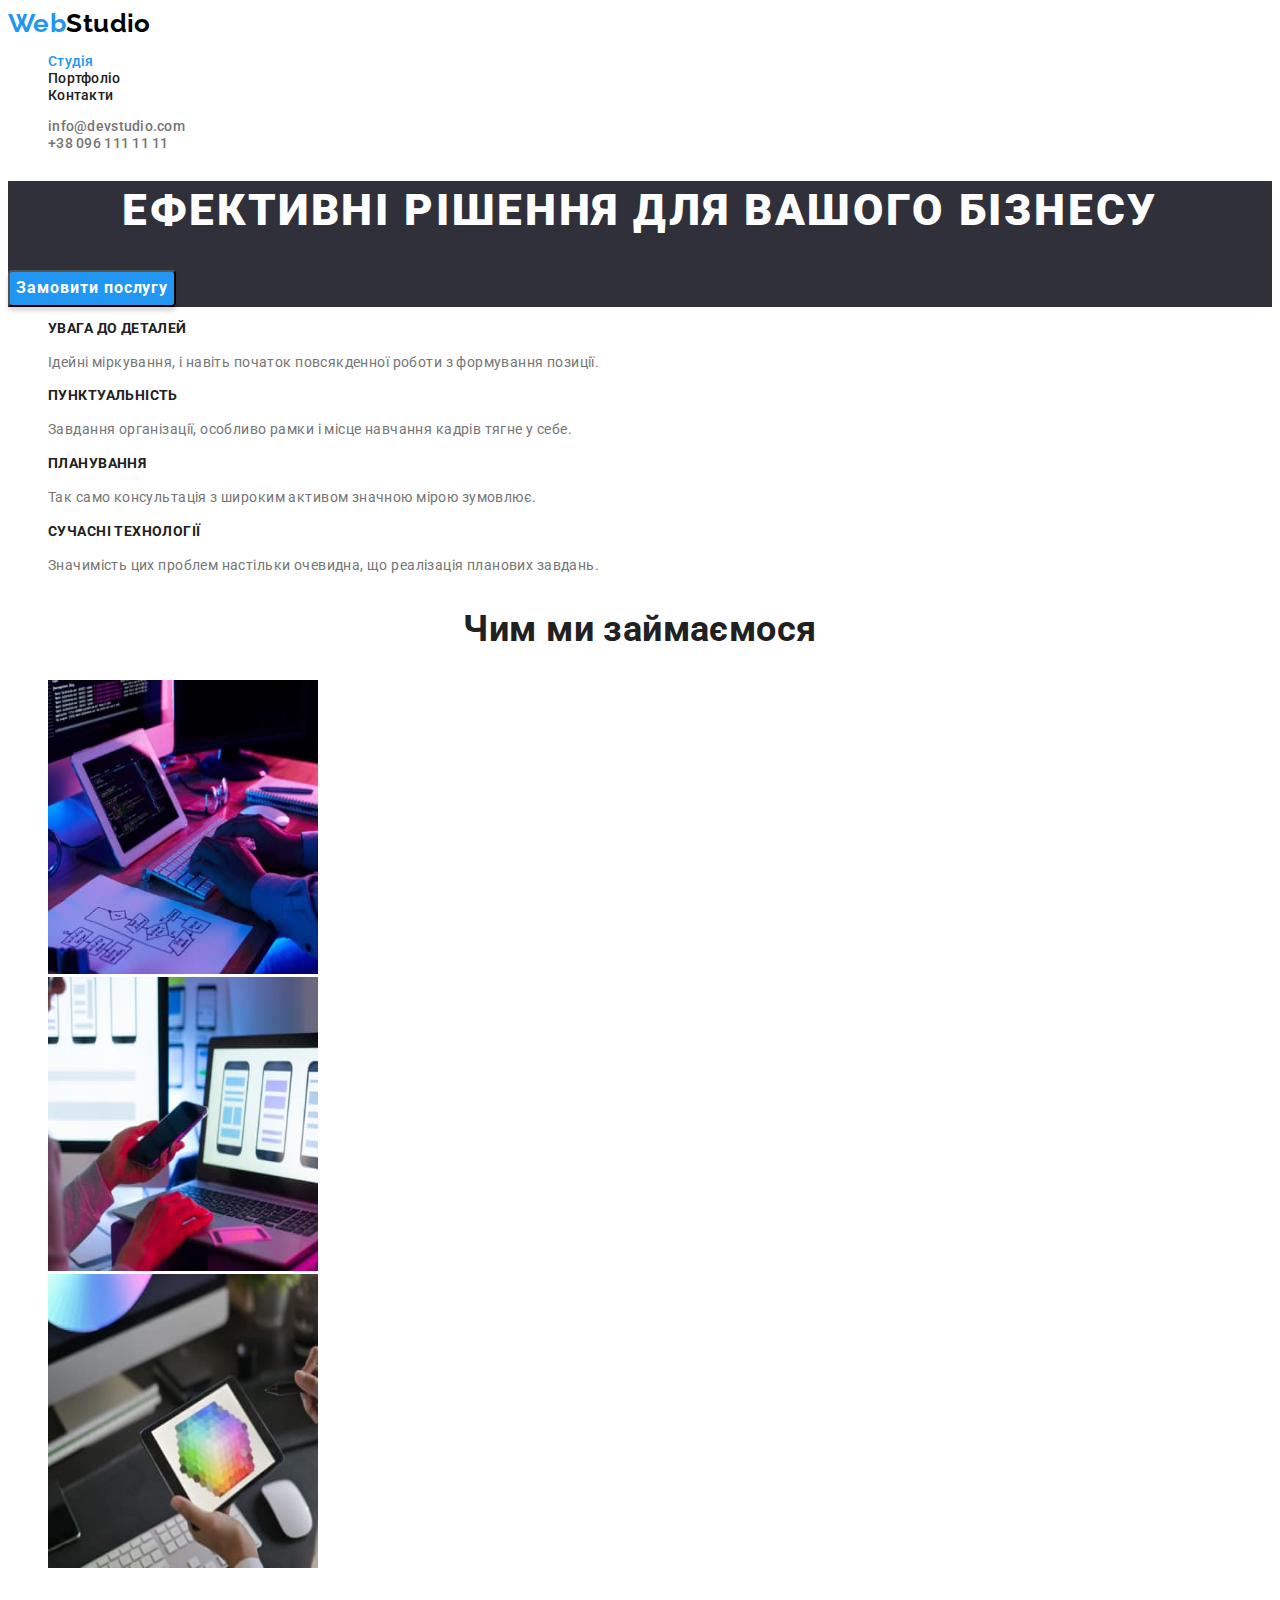
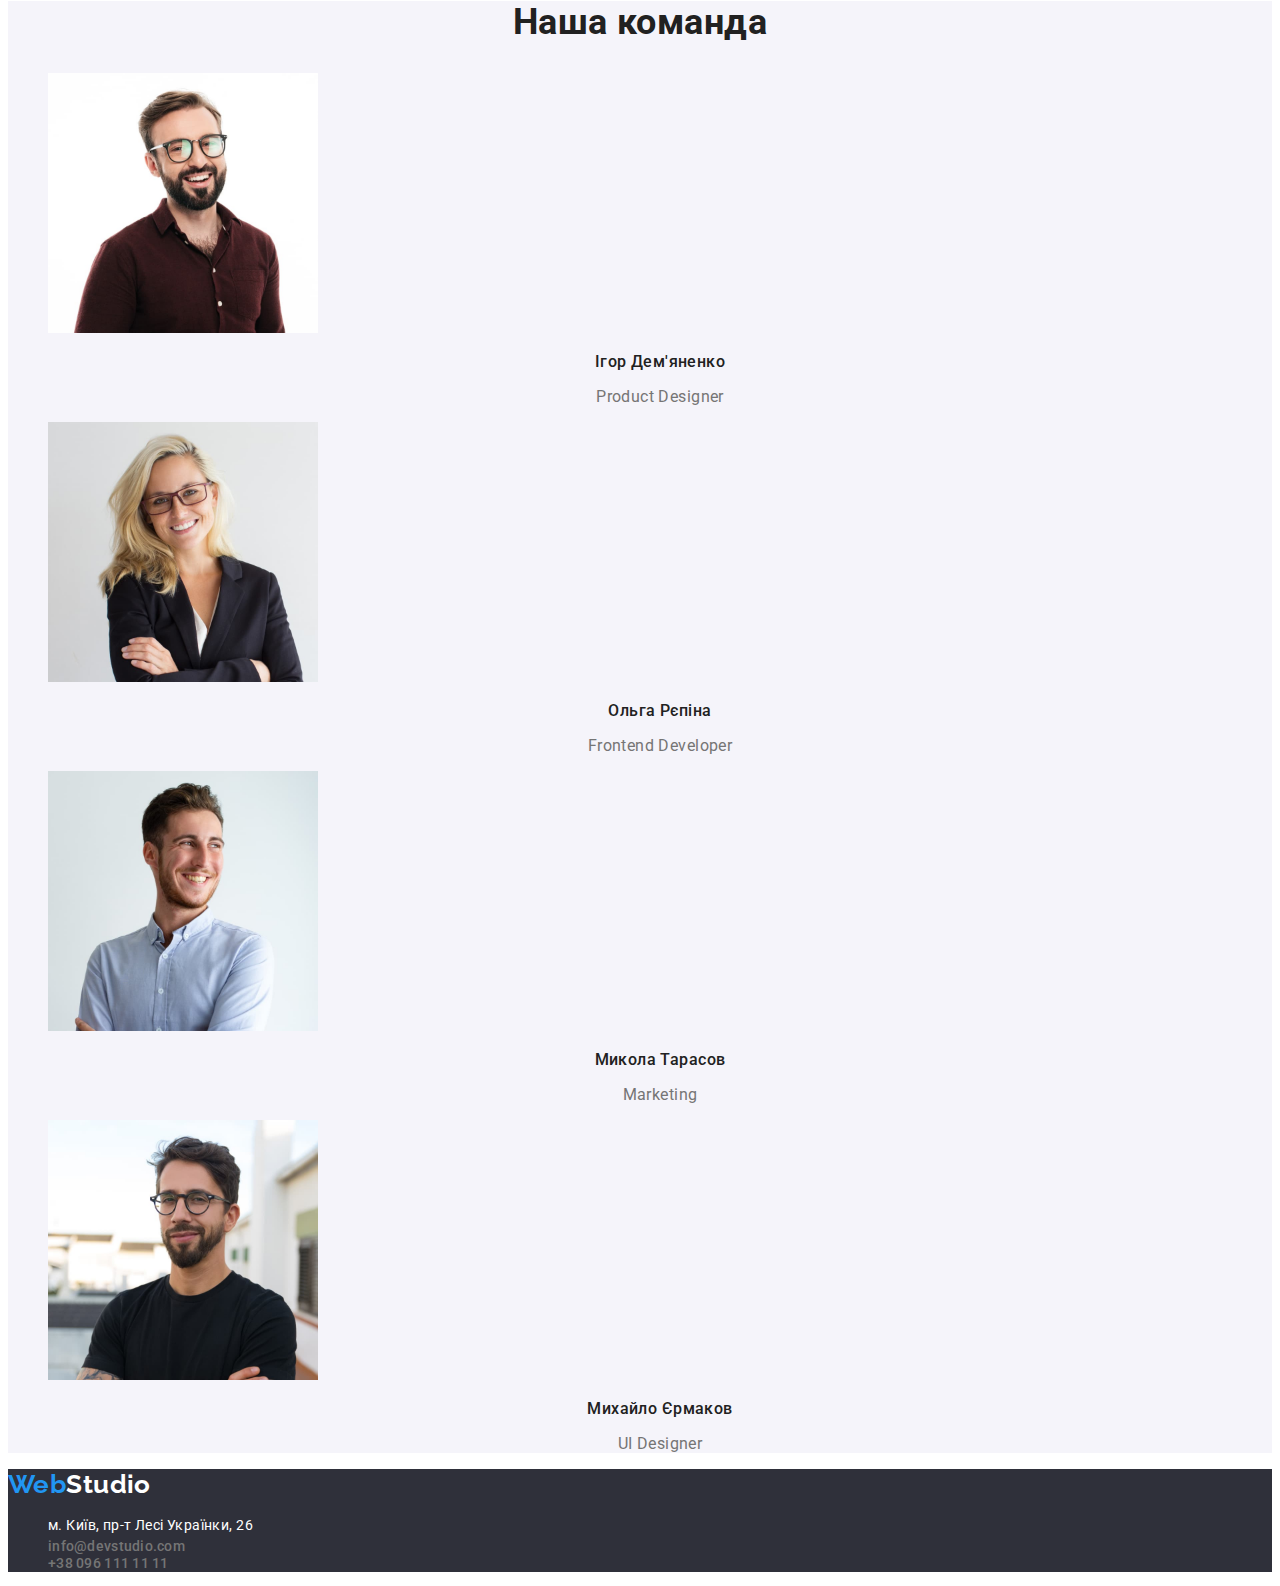
<file: index.html>
<!DOCTYPE html>
<html lang="ua">
<head>
    <meta charset="UTF-8">
    <meta http-equiv="X-UA-Compatible" content="IE=edge">
    <meta name="viewport" content="width=device-width, initial-scale=1.0">
    <title>WebStudio</title>
    <link rel="preconnect" href="https://fonts.googleapis.com">
    <link rel="preconnect" href="https://fonts.gstatic.com" crossorigin>
    <link href="https://fonts.googleapis.com/css2?family=Raleway:wght@700&family=Roboto:wght@400;500;700;900&display=swap" 
    rel="stylesheet">
    <link rel="stylesheet" href="./css/styles.css">
</head>
<body>
    <!--Шапка сторінки-->
    <header class="page-header">
        <nav class="navigation">
            <a class="logo link " href="./index.html"><span class="accent">Web</span>Studio</a>
            <ul class="menu">
                <li class="menu-item"><a class="menu-link link current" href="./index.html">Студія</a></li>
                <li class="menu-item"><a class="menu-link link" href="./portfolio.html">Портфоліо</a></li>
                <li class="menu-item"><a class="menu-link link" href="">Контакти</a></li>
            </ul>
        </nav>
        <ul>
            <li>
                <a class="contact-mail link" href="mailto:info@devstudio.com">info@devstudio.com</a>
            </li>
            <li>
                <a class="contact-phone-number link" href="tel:+380961111111">+38 096 111 11 11</a>
            </li>
        </ul>

    </header>
    <main>
        <section class="hero">
            <h1 class="title">ЕФЕКТИВНІ РІШЕННЯ ДЛЯ ВАШОГО БІЗНЕСУ</h1>
            <button class="modal-open-btn" type="button">Замовити послугу</button>     
        </section>
        <section class="work">
            <h2 hidden>Переваги</h2>
            <ul>
                <li>
                    <h3 class="about-title">УВАГА ДО ДЕТАЛЕЙ</h3>
                    <p class="about-text">Ідейні міркування, і навіть початок повсякденної роботи з 
                        формування позиції.</p>
                </li>
                <li>
                    <h3 class="about-title">ПУНКТУАЛЬНІСТЬ</h3>
                    <p class="about-text">Завдання організації, особливо рамки і місце 
                       навчання кадрів тягне у себе.</p>
                </li>
                <li>
                    <h3 class="about-title">ПЛАНУВАННЯ</h3>
                    <p class="about-text">Так само консультація з широким активом 
                        значною мірою зумовлює.</p>
                </li>
                <li>
                    <h3 class="about-title">СУЧАСНІ ТЕХНОЛОГІЇ</h3>
                    <p class="about-text">Значимість цих проблем настільки очевидна, 
                       що реалізація планових завдань.</p>
                </li>
            </ul>
        </section>
        <section>   
            <h2 class="section-title">Чим ми займаємося</h2>
            <ul>
                <li>
                    <img class="image picture" src="./images/box-1.jpg" alt="Ноутбук" width="270" height="294">
                </li>
                <li>
                    <img class="image picture" src="./images/box-2.jpg" alt="Телефон" width="270" height="294">
                </li>
                <li>
                    <img class="image picture" src="./images/box-3.jpg" alt="Планшет" width="270" height="294"> 
                </li>
            </ul>
        </section>
        <section class="team">   
            <h2 class="section-title">Наша команда</h2>
            <ul>
                <li>
                    <img class="image picture" src="./images/team-1.jpg" alt="Ігор Дем'яненко" width="270" height="260">
                    <h3 class="team-name">Ігор Дем'яненко</h3>
                    <p class="team-position">Product Designer</p>
                </li>
                <li>
                    <img class="image picture" src="./images/team-2.jpg" alt="Ольга Рєпіна" width="270" height="260">
                    <h3 class="team-name">Ольга Рєпіна</h3>
                    <p class="team-position">Frontend Developer</p>
                </li>
                <li>
                    <img class="image picture" src="./images/team-3.jpg" alt="Ольга Рєпіна" width="270" height="260">
                    <h3 class="team-name">Микола Тарасов</h3>
                    <p class="team-position">Marketing</p> 
                </li>
                <li>
                    <img class="image picture" src="./images/team-4.jpg" alt="Ольга Рєпіна" width="270" height="260">
                    <h3 class="team-name">Михайло Єрмаков</h3>
                    <p class="team-position">UI Designer</p> 
                </li>
            </ul>

        </section>
    </main>
    <!--Підвал Сторінки-->
    <footer class="footer-page">
        <a class="logo link footer-logo " href="./index.html"><span class="accent">Web</span>Studio</a>
        <address class="address">
            <ul>
                <li>
                    <a class="maps link" href="https://goo.gl/maps/CPtrU1FHBa2aNyZL9" target="_blank" rel="noopener noreferrer nofollow">м. Київ, пр-т Лесі Українки, 26</a> 
                </li>
                <li>
                    <a class="contact-mail link" href="mailto:info@devstudio.com">info@devstudio.com</a>
                </li>
                <li>
                    <a class="contact-phone-number link" href="tel:+380961111111">+38 096 111 11 11</a>
                </li>
            </ul>
        </address>  
    </footer>

</body>
</html>
</file>
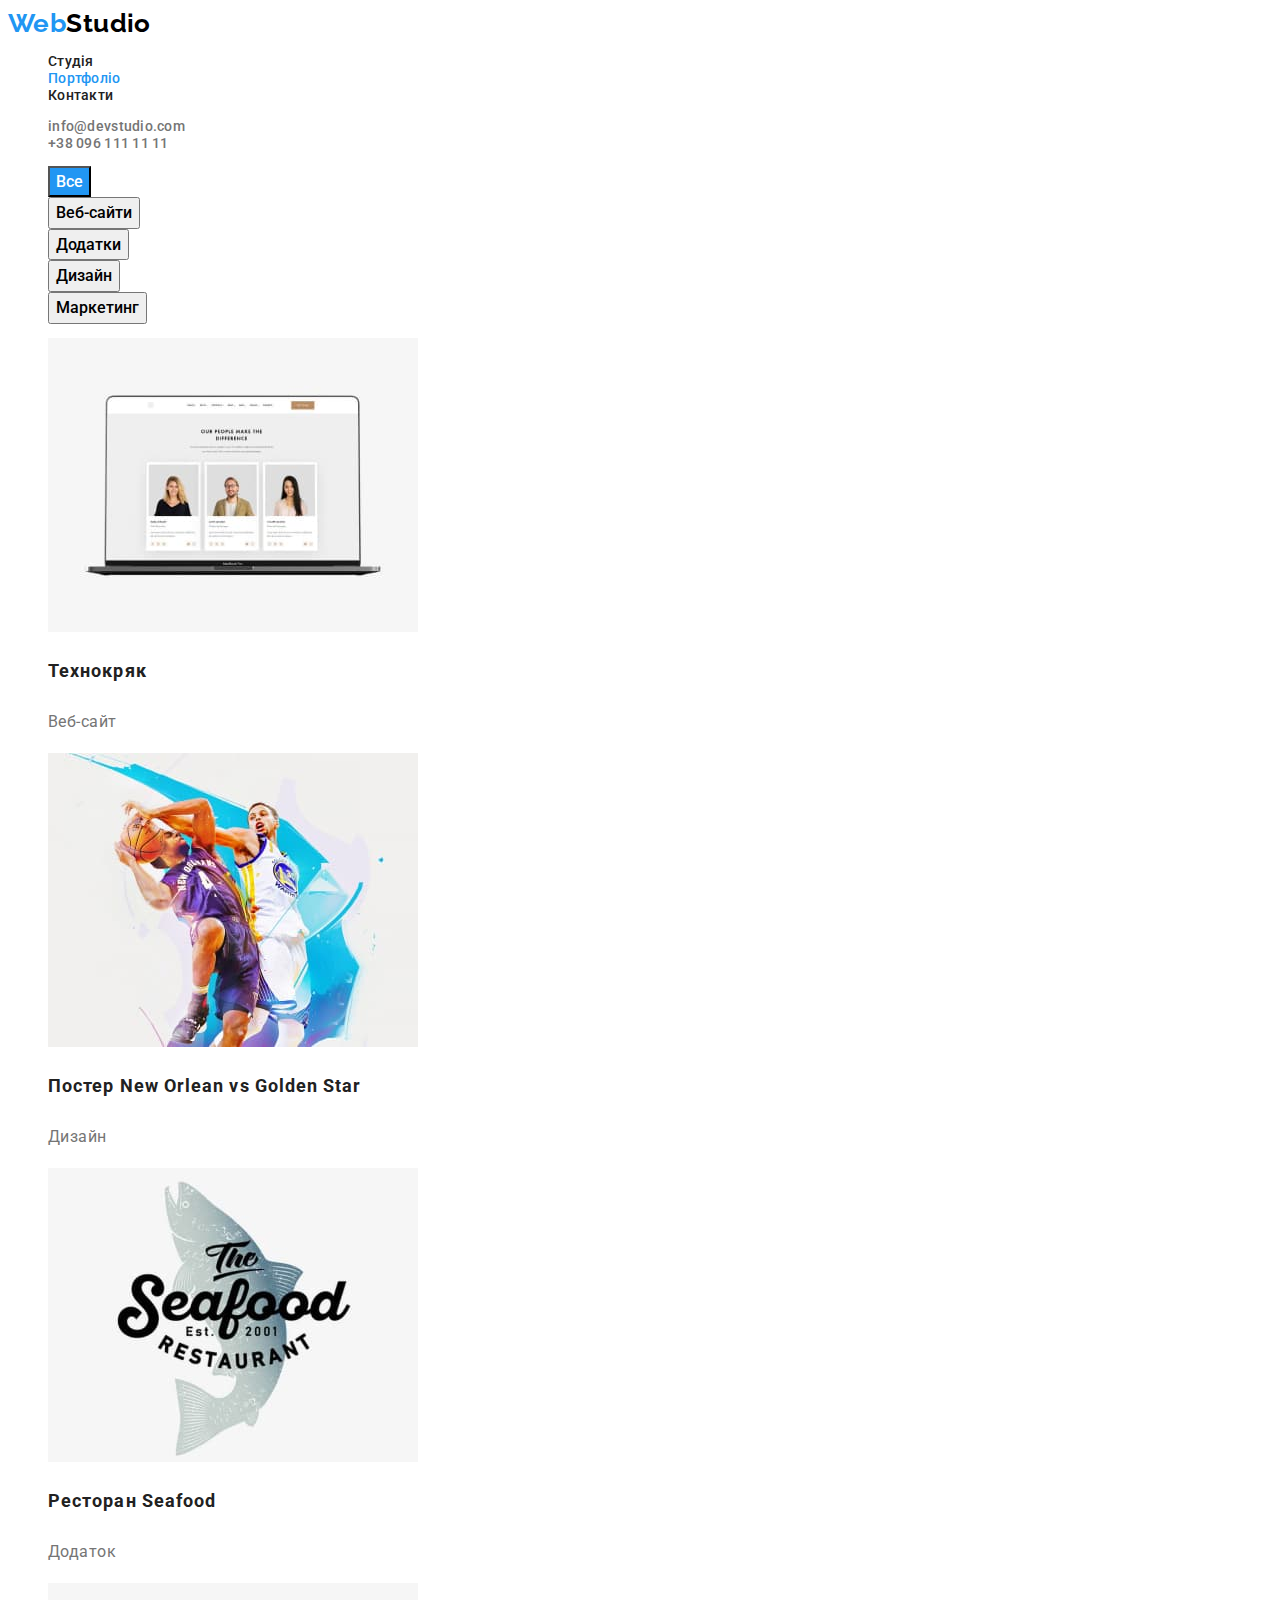
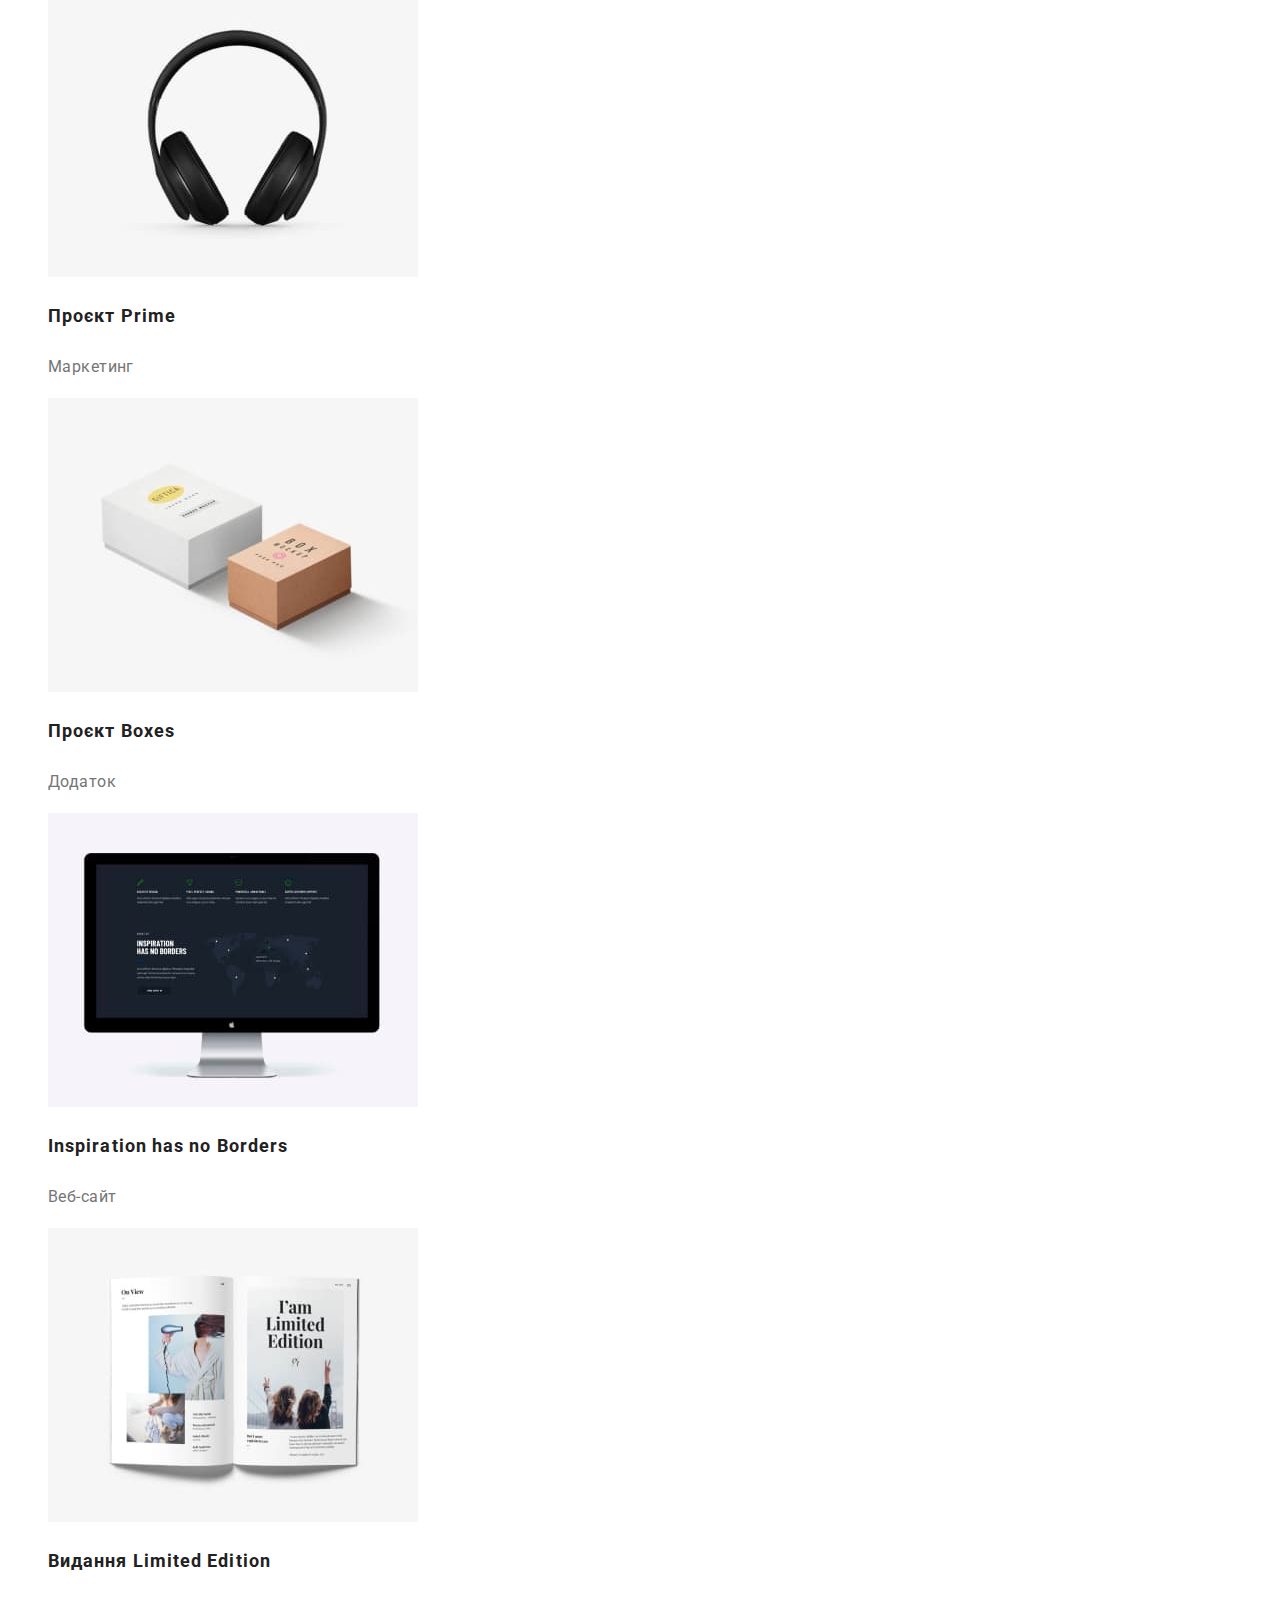
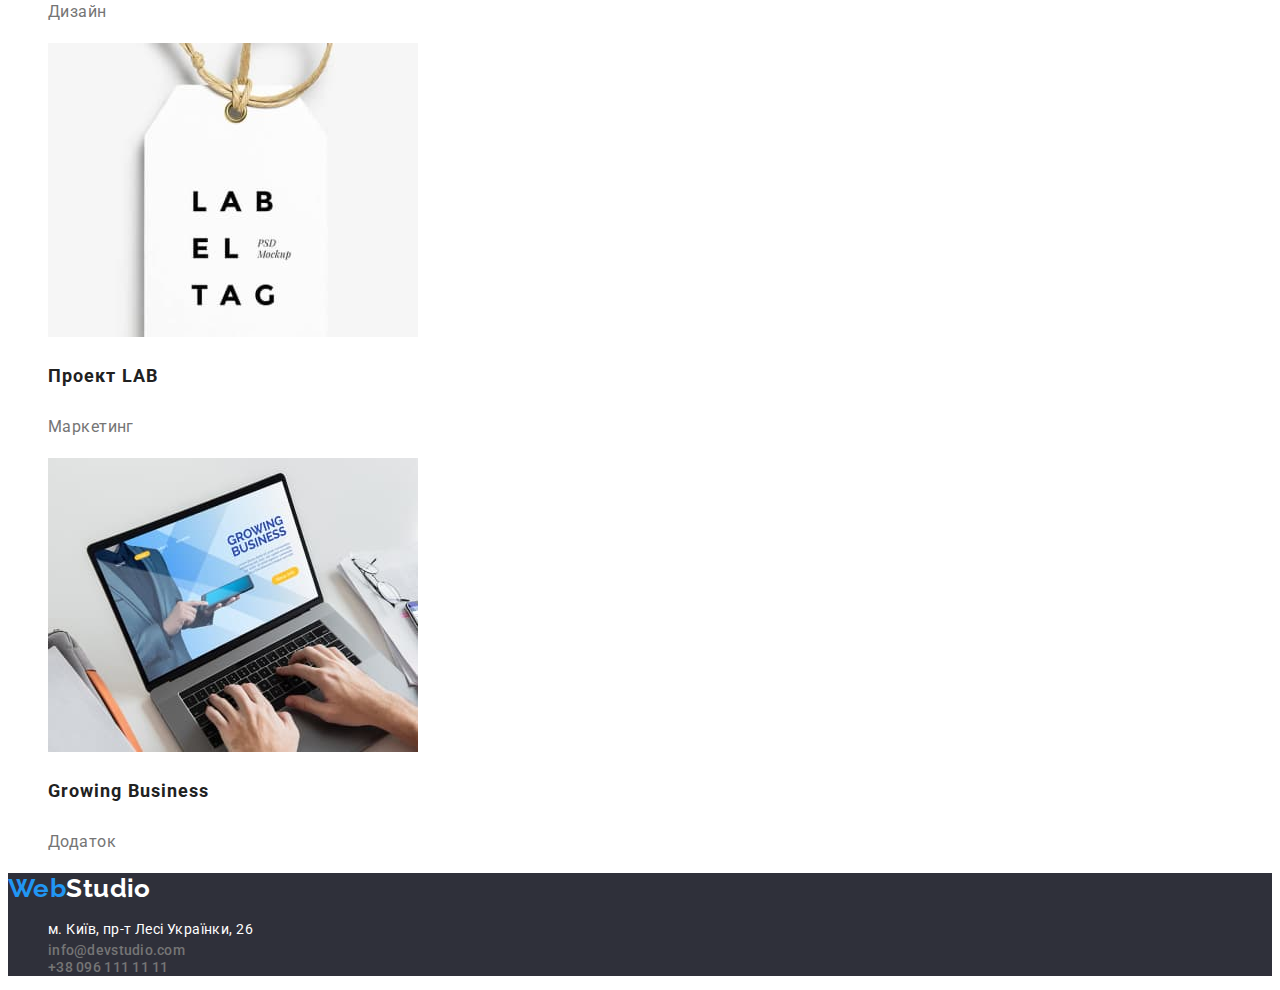
<file: portfolio.html>
<!DOCTYPE html>
<html lang="ua">
<head>
    <meta charset="UTF-8">
    <meta http-equiv="X-UA-Compatible" content="IE=edge">
    <meta name="viewport" content="width=device-width, initial-scale=1.0">
    <title>Portfolio</title>
    <link rel="preconnect" href="https://fonts.googleapis.com">
    <link rel="preconnect" href="https://fonts.gstatic.com" crossorigin>
    <link href="https://fonts.googleapis.com/css2?family=Raleway:wght@700&family=Roboto:wght@400;500;700;900&display=swap" 
    rel="stylesheet">
    <link rel="stylesheet" href="./css/styles.css">
</head>
<body>
    <!--Шапка сторінки-->
    <header class="page-header">
        <nav class="navigation">
            <nav class="navigation">
                <a class="logo link " href="./index.html"><span class="accent">Web</span>Studio</a>
            <ul>
                <li class="menu-item"><a class="menu-link link" href="./index.html">Студія</a></li>
                <li class="menu-item"><a class="menu-link link current" href="./portfolio.html">Портфоліо</a></li>
                <li class="menu-item"><a class="menu-link link" href="">Контакти</a></li>
            </ul>
        </nav>
        <ul>
            <li>
                <a class="contact-mail link" href="mailto:info@devstudio.com">info@devstudio.com</a>
            </li>
            <li>
                <a class="contact-phone-number link" href="tel:+380961111111">+38 096 111 11 11</a>
            </li>
        </ul>
    </header>
    <main>
        <section>
            <h1 hidden>Приклади</h1>
            <ul>
                <li><button class="btn active" type="button">Все</button></li>
                <li><button class="btn" type="button">Веб-сайти</button></li>
                <li><button class="btn" type="button">Додатки</button></li>
                <li><button class="btn" type="button">Дизайн</button></li>
                <li><button class="btn" type="button">Маркетинг</button></li>
            </ul>
         
         
            
            <ul>
                <li class="list">
                    <img class="picture" src="./images/img1.jpg" alt="Тегнокряк" width="370" height="294">
                    <h3 class="project-title">Технокряк</h3>
                    <p class="tagline">Веб-сайт</p>
                </li>
                <li>
                    <img class="picture" src="./images/img2.jpg" alt="Постер New Orlean vs Golden Star" width="370" height="294">
                    <h3 class="project-title">Постер New Orlean vs Golden Star</h3>
                    <p class="tagline">Дизайн</p>
                </li>
                <li>
                    <img class="picture" src="./images/img3.jpg" alt="Ресторан Seafood" width="370" height="294">
                    <h3 class="project-title">Ресторан Seafood</h3>
                    <p class="tagline">Додаток</p>
                </li>
                <li>
                    <img class="picture" src="./images/img4.jpg" alt="Проєкт Prime" width="370" height="294">
                    <h3 class="project-title">Проєкт Prime</h3>
                    <p class="tagline">Маркетинг</p>
                </li>
                <li>
                    <img class="picture" src="./images/img5.jpg" alt="Проєкт Boxes" width="370" height="294">
                    <h3 class="project-title">Проєкт Boxes</h3>
                    <p class="tagline">Додаток</p>
                </li>
                <li>
                    <img class="picture" src="./images/img6.jpg" alt="Inspiration has no Borders" width="370" height="294">
                    <h3 class="project-title">Inspiration has no Borders</h3>
                    <p class="tagline">Веб-сайт</p>
                </li>
                </li>
                <li>
                    <img class="picture" src="./images/img7.jpg" alt="Видання Limited Edition" width="370" height="294">
                    <h3 class="project-title">Видання Limited Edition</h3>
                    <p class="tagline">Дизайн</p> 
                </li>
                <li>
                    <img class="picture" src="./images/img8.jpg" alt="Проект LAB" width="370" height="294">
                    <h3 class="project-title">Проект LAB</h3>
                    <p class="tagline">Маркетинг</p>
                </li>
                <li>
                    <img class="picture" src="./images/img9.jpg" alt="Growing Business" width="370" height="294">
                    <h3 class="project-title">Growing Business</h3>
                    <p class="tagline">Додаток</p>
                </li>
        
            </ul>
         </section>
    </main>
    <!--Підвал Сторінки-->
    <footer class="footer-page">
        <a class="logo link footer-logo" href="./index.html"><span class="accent">Web</span>Studio</a>
        <address class="address">
            <ul>
                <li>
                    <a class="maps link" href="https://goo.gl/maps/CPtrU1FHBa2aNyZL9" target="_blank" rel="noopener noreferrer nofollow">м. Київ, пр-т Лесі Українки, 26</a> 
                </li>
                <li>
                    <a class="contact-mail link" href="mailto:info@devstudio.com">info@devstudio.com</a>
                </li>
                <li>
                    <a class="contact-phone-number link" href="tel:+380961111111">+38 096 111 11 11</a>
                </li>
            </ul>
        </address>
    </footer>

    
</body>
</html>
</file>
<file: css/styles.css>
:root {
  --primary-font: 'Roboto', sans-serif;
  --secondary-font: 'Raleway', sans-serif;
  --primary-text-color: #FFFFFF;
  --secondary-text-color: #212121;
  --primary-text-color-theme-light: #757575;
  --secondary-text-color-theme-light: #2196F3;
  --accent-color: #2F303A;
  --night-color:  #000;
  --main-color: #F5F5F5;
  --third-color: #F5F4FA;

}

body {
  font-family: var(--primary-font);
  background-color: var(--main-color);
  font-size: 14px;
  letter-spacing: 0.03em;
  color: var(--secondary-text-color);
  background-color: var(--primary-text-color);
}

.link {
   text-decoration: none;  
}
ul {
    list-style: none;
}

.logo {
  font-family: var(--secondary-font);
  font-weight: 700;
  font-size: 26px;
  line-height: 1.19;
  color: var(--night-color);
}

.accent {
  color: var(--secondary-text-color-theme-light);
}

.menu-link {
font-family:  var(--primary-font);
font-weight: 500;
line-height: 1.14;
letter-spacing: 0.02em;
color: var(--secondary-text-color);
}

.menu-link:hover,
.menu-link:focus {
  color: var(--secondary-text-color-theme-light);
}

.current {
  color: var(--secondary-text-color-theme-light);
}

.button.active {
background-color: var(--secondary-text-color-theme-light);
color: var(--primary-text-color);
}

.contact-mail,
.contact-phone-number {
font-family: var(--primary-font);
font-weight: 500;
line-height: 1.14;
letter-spacing: 0.02em;
color: var(--primary-text-color-theme-light);
}

.contact-mail:hover,
.contact-mail:focus,
.contact-phone-number:hover,
.contact-phone-number:focus {
color: var(--secondary-text-color-theme-light);
}


.hero {
    background-color: var(--accent-color);
}

.title {
font-family: var(--primary-font);
font-weight: 900;
font-size: 44px;
line-height:1.36;
text-align: center;
letter-spacing: 0.06em;
text-transform: uppercase;
color: var(--primary-text-color);
}

.modal-open-btn:focus,
.modal-open-btn {
cursor: pointer;
font-family: var(--primary-font);
font-weight: 700;
font-size: 16px;
line-height: 1.88;
display: flex;
align-items: center;
text-align: center;
letter-spacing: 0.06em;
color: var(--primary-text-color);
background: var(--secondary-text-color-theme-light);
box-shadow: 0px 4px 4px rgba(0, 0, 0, 0.15);
border-radius: 4px;
}

.about-title {
line-height: 1.14;
text-transform: uppercase;
font-size: 14px;
}

.about-text {
line-height: 1.71;
color: var(--primary-text-color-theme-light);
}

.section-title {
font-size: 36px;
line-height: 1.17;
text-align: center;
}

.team {
  background-color: var(--third-color);
}

.team-name {
font-weight: 500;
font-size: 16px;
line-height: 1.19;
text-align: center;
}

.team-position {
font-size: 16px;
line-height: 1.19;
text-align: center;
color: var(--primary-text-color-theme-light);
}



.footer-page {
  background-color: var(--accent-color);
}

.address {
  font-style: normal;
}

.footer-logo {
  color: var(--primary-text-color);
}



.maps {
font-weight: 400;
line-height: 1.71;
color: var(--primary-text-color);
}


.btn {
cursor: pointer;
font-family: var(--primary-font);
font-weight: 500;
font-size: 16px;
line-height: 1.6;
text-align: center;
}

.btn:focus,
.btn:hover {
  color: var(--primary-text-color);
  background-color: var(--secondary-text-color-theme-light);
}

.active {
  background-color: var(--secondary-text-color-theme-light);
  color: var(--primary-text-color);
}

.project-title {
font-size: 18px;
line-height: 2;
letter-spacing: 0.06em;
}

.tagline {
font-size: 16px;
line-height: 1.88;
color: var(--primary-text-color-theme-light);
}

.picture {
  cursor: pointer;
}
</file>
